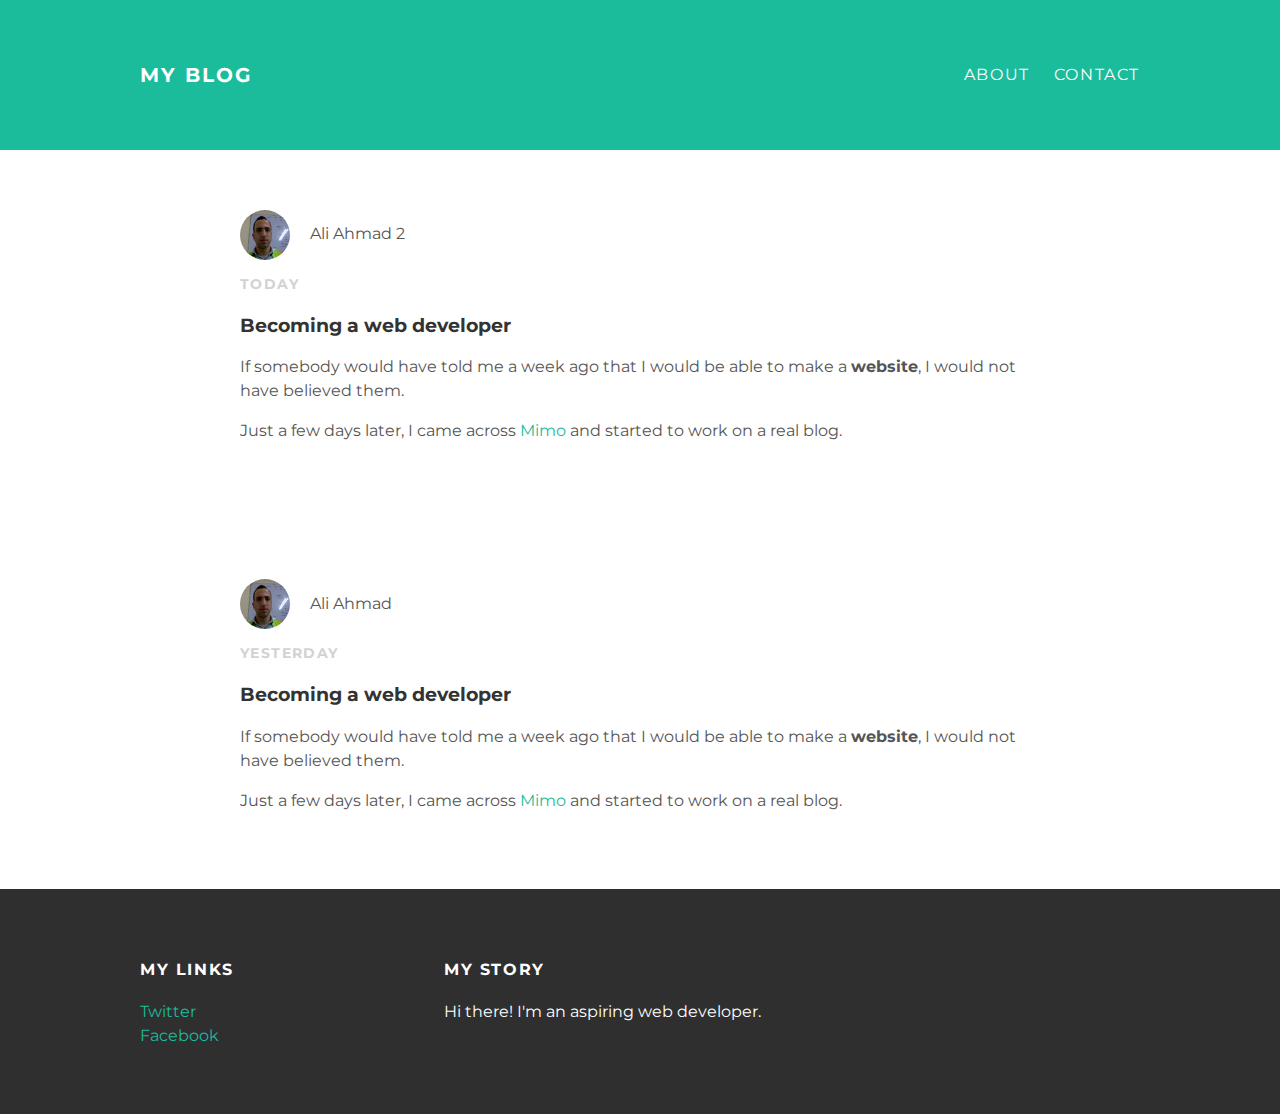
<file: index.html>
<!DOCTYPE html>
<html lang="en" dir="ltr">
  <head>
    <meta charset="utf-8">
    <title>My blog</title>
    <link rel="stylesheet" href="style.css">
  </head>
  <body>

    <div id="header">
      <div class="container">
        <a id="header-title" href="index.html">My Blog</a>
        <ul id="header-nav">
          <li><a href="about.html">About</a></li>
          <li><a href="mailto:ali.moh.ahmad@gmail.com">Contact</a></li>
        </ul>
      </div>
    </div>

    <div id="content">
      <div class="container">
        <div class="post">
          <div class="post-author">
            <img src="me.jpg" alt="">
            <span>Ali Ahmad 2</span>
          </div>
          <p class="post-date">Today</p>
          <h3 class="post-title">Becoming a web developer</h3>
          <div class="post-content">
            <p>If somebody would have told me a week ago that I would be able to make a <strong>website</strong>, I would not have believed them.</p>
            <p>Just a few days later, I came across <a href="https://getmimo.com">Mimo</a> and started to work on a real blog.</p>
          </div>
        </div>
      </div>
      <div class="container">
        <div class="post">
          <div class="post-author">
            <img src="me.jpg" alt="">
            <span>Ali Ahmad</span>
          </div>
          <p class="post-date">Yesterday</p>
          <h3 class="post-title">Becoming a web developer</h3>
          <div class="post-content">
            <p>If somebody would have told me a week ago that I would be able to make a <strong>website</strong>, I would not have believed them.</p>
            <p>Just a few days later, I came across <a href="https://getmimo.com">Mimo</a> and started to work on a real blog.</p>
          </div>
        </div>
      </div>
    </div>

    <div id="footer">
      <div class="container">
        <div class="column">
          <h4>My Links</h4>
          <p>
            <a href="https://www.twitter.com/ali_ahmad36" target="blank">Twitter</a>
            <br>
            <a href="http://www.facebook.com/" target="blank">Facebook</a>
          </p>
        </div>
        <div class="column">
          <h4>My Story</h4>
          <p>Hi there! I'm an aspiring web developer.</p>
        </div>
      </div>
    </div>

  </body>
</html>
</file>
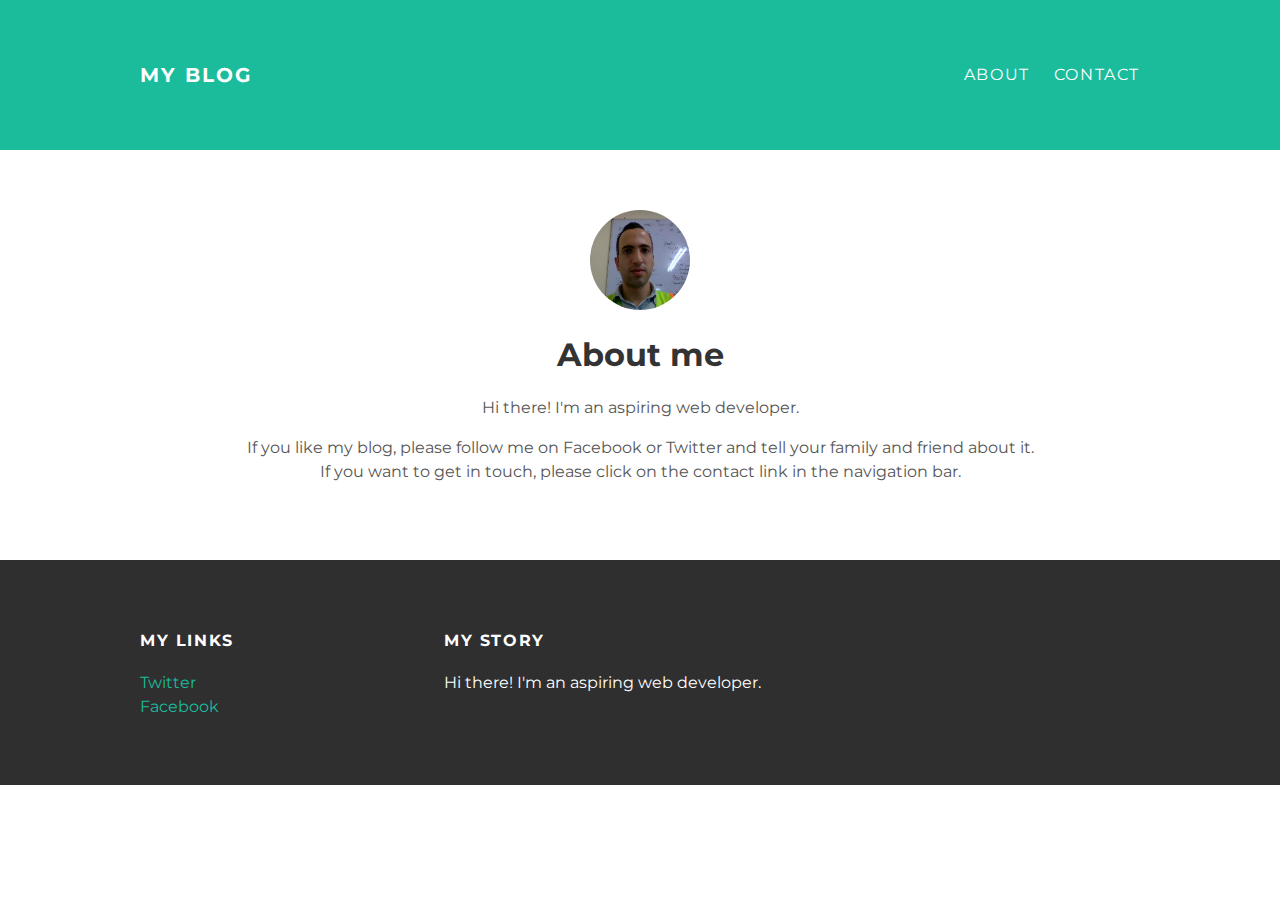
<file: about.html>
<!DOCTYPE html>
<html lang="en" dir="ltr">
  <head>
    <meta charset="utf-8">
    <title>My blog</title>
    <link rel="stylesheet" href="style.css">
  </head>
  <body>

    <div id="header">
      <div class="container">
        <a id="header-title" href="index.html">My Blog</a>
        <ul id="header-nav">
          <li><a href="about.html">About</a></li>
          <li><a href="mailto:ali.moh.ahmad@gmail.com">Contact</a></li>
        </ul>
      </div>
    </div>

    <div id="content">
      <div class="container">
        <div class="about">
          <div class="about-author">
            <img src="me.jpg" alt="" width="100px" height="100px">
          <h1 class="about-title">About me</h1>
          <div class="about-content">
            <p>Hi there! I'm an aspiring web developer.</p>
            <p>If you like my blog, please follow me on Facebook or Twitter and tell your family and friend about it. If you want to get in touch, please click on the contact link in the navigation bar.</p>
          </div>
        </div>
      </div>
    </div>
  </div>

    <div id="footer">
      <div class="container">
        <div class="column">
          <h4>My Links</h4>
          <p>
            <a href="https://www.twitter.com/ali_ahmad36" target="blank">Twitter</a>
            <br>
            <a href="http://www.facebook.com" target="blank">Facebook</a>
          </p>
        </div>
        <div class="column">
          <h4>My Story</h4>
          <p>Hi there! I'm an aspiring web developer.</p>
        </div>
      </div>
    </div>

  </body>
</html>
</file>
<file: style.css>
@import url(http://fonts.googleapis.com/css?family=Montserrat:400,700);

body{
  color: #555;
  margin: 0;
  font-family: 'Montserrat', sans-serif;
}

#header {
background-color: #1abc9c;
height: 150px;
line-height: 150px;
}

#header a{
  color: white;
  text-decoration: none;
  text-transform: uppercase;
  letter-spacing: 0.1em;
}

#header a:hover{
  color: #222;
}

#header-title{
  display: block;
  float: left;
  font-size: 20px;
  font-weight: bold;
}

#header-nav{
  display: block;
  float: right;
  margin-top: 0;
}

#header-nav li{
  display: inline;
  padding-left: 20px;
}

.container{
  max-width: 1000px;
  margin: 0 auto;
}

#footer{
  background-color: #2f2f2f;
  padding: 50px 0;
}

.column{
  min-width: 300px;
  display: inline-block;
  vertical-align: top;
}

#footer h4{
  color: white;
  text-transform: uppercase;
  letter-spacing: 0.1em;
}

#footer p{
  color: white;
}

a{
  color: #1abc9c;
  text-decoration: none;
}

a:hover{
  color: #f6a623;
}

.post, .about{
  max-width: 800px;
  margin: 0 auto;
  padding: 60px 0;
}

.post-author img{
  width: 50px;
  height: 50px;
  vertical-align: middle;
}

.post-author span{
  margin-left: 16px;
}

.post-date{
  color: #d2d2d2;
  font-size: 14px;
  font-weight: bold;
  text-transform: uppercase;
letter-spacing: 0.1em;
}

h1, h2, h3, h4 {
  color: #333;
}

p {
  line-height: 1.5;
}

.about {
  text-align: center;
  }

.post-author img, .about-author img{
  border-radius: 50%;
}
</file>
